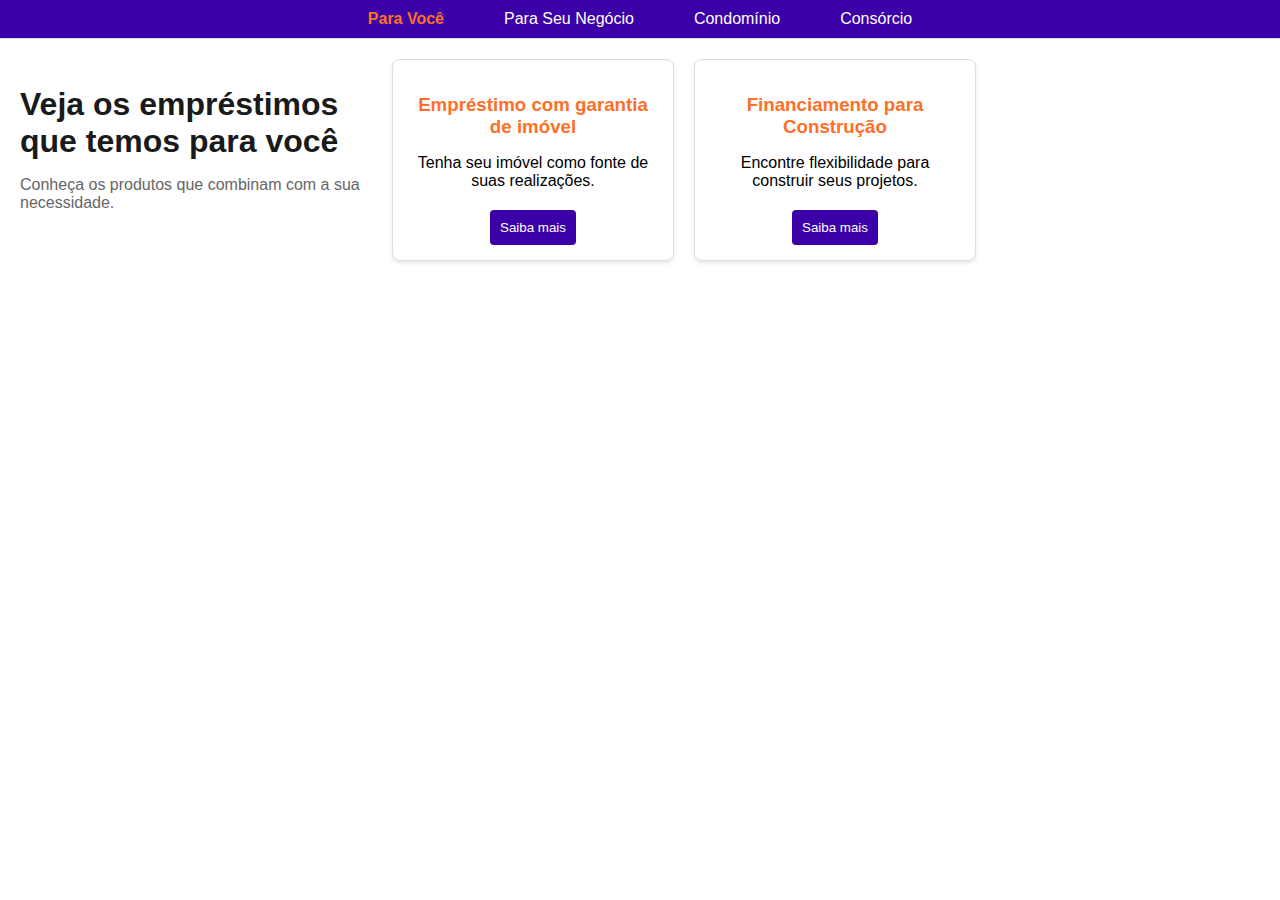
<file: v2/produtos.html>
<style>
    body {
        font-family: Arial, sans-serif;
        margin: 0;
        padding: 0;
    }
    
    .menu-container {
        background-color: #3B00A8;
        border-bottom: 1px solid #ddd;
    }
    
    .menu {
        list-style: none;
        padding: 0;
        margin: 0;
        display: flex;
        justify-content: center;
    }
    
    .menu li {
        margin: 0 20px;
    }
    
    .menu li a {
        text-decoration: none;
        color: #ffffff;
        padding: 10px;
        display: block;
    }
    
    .menu li.active a, .menu li a:hover {
        color: #FF6F27;
        font-weight: bold;
    }
    
    .content-container {
        padding: 20px;
        display: flex;
        justify-content: left;
    }
    
    .content {
        display: none;
    }
    
    .content.active {
        display: flex;
        flex-wrap: wrap;
        gap: 20px;
    }
    
    .card {
        width: 250px;
        border: 1px solid #ddd;
        border-radius: 8px;
        padding: 15px;
        box-shadow: 0 2px 4px rgba(0,0,0,0.1);
        text-align: center;
    }
    
    .card h3 {
        margin-bottom: 10px;
        color: #FF6F27;
    }
    
    .card p {
        margin-bottom: 20px;
    }
    
    .card button {
        background-color: #3B00A8;
        color: white;
        border: none;
        padding: 10px;
        border-radius: 4px;
        cursor: pointer;
    }
    
    .card button:hover {
        background-color: #8058CA;
    }
    
    .dynamic-title {
        text-align: left;
        margin-bottom: 20px;
        max-width: 30%;
    }
    
    .dynamic-title h2 {
        font-size: 2em;
        color: #1a1a1a;
        margin-bottom: 0.5em;
    }
    
    .dynamic-title p {
        font-size: 1em;
        color: #666;
        margin: 0;
    }

</style>
<body>
    <div class="menu-container">
        <ul class="menu">
            <li class="active"><a href="#para-voce">Para Você</a></li>
            <li><a href="#para-seu-negocio">Para Seu Negócio</a></li>
            <li><a href="#condominio">Condomínio</a></li>
            <li><a href="#consorcio">Consórcio</a></li>
        </ul>
    </div>

    <div class="content-container">
        <div class="dynamic-title">
            <h2 id="section-title">Veja os empréstimos que temos para você</h2>
            <p id="section-subtitle">Conheça os produtos que combinam com a sua necessidade.</p>
        </div>
        <section id="para-voce" class="content active">
        </section>
        <section id="para-seu-negocio" class="content">
        </section>
        <section id="condominio" class="content">
        </section>
        <section id="consorcio" class="content">
        </section>
    </div>

    <script>
        document.addEventListener('DOMContentLoaded', function() {
            const menuItems = document.querySelectorAll('.menu li');
            const contentSections = document.querySelectorAll('.content');
            const sectionTitle = document.getElementById('section-title');
            const sectionSubtitle = document.getElementById('section-subtitle');
        
            const cardData = {
                "para-voce": [
                    {
                        title: "Empréstimo com garantia de imóvel",
                        description: "Tenha seu imóvel como fonte de suas realizações."
                    },
                    {
                        title: "Financiamento para Construção",
                        description: "Encontre flexibilidade para construir seus projetos."
                    }
                ],
                "para-seu-negocio": [
                    {
                        title: "Crédito para Capital de Giro",
                        description: "Obtenha recursos para manter seu negócio funcionando."
                    },
                ],
                // Outros dados de cards...
            };
        
            const sectionTitles = {
                "para-voce": {
                    title: "Veja os empréstimos que temos para você",
                    subtitle: "Conheça os produtos que combinam com a sua necessidade."
                },
                "para-seu-negocio": {
                    title: "Opções de crédito para seu negócio crescer",
                    subtitle: "Encontre o financiamento certo para o seu empreendimento."
                },
                // Outros títulos e subtítulos...
            };
        
            function updateTitle(sectionId) {
                if (sectionTitles[sectionId]) {
                    sectionTitle.textContent = sectionTitles[sectionId].title;
                    sectionSubtitle.textContent = sectionTitles[sectionId].subtitle;
                }
            }
        
            function loadCards(sectionId) {
                const section = document.getElementById(sectionId);
                section.innerHTML = "";
        
                if (cardData[sectionId]) {
                    cardData[sectionId].forEach(card => {
                        const cardElement = document.createElement('div');
                        cardElement.className = 'card';
                        cardElement.innerHTML = `
                            <h3>${card.title}</h3>
                            <p>${card.description}</p>
                            <button>Saiba mais</button>
                        `;
                        section.appendChild(cardElement);
                    });
                }
            }
        
            loadCards('para-voce');
            updateTitle('para-voce');
        
            menuItems.forEach(item => {
                item.addEventListener('click', function() {
                    menuItems.forEach(i => i.classList.remove('active'));
                    this.classList.add('active');
        
                    contentSections.forEach(section => section.classList.remove('active'));
        
                    const targetId = this.querySelector('a').getAttribute('href').substring(1);
                    document.getElementById(targetId).classList.add('active');
        
                    loadCards(targetId);
                    updateTitle(targetId);  // Atualiza o título e o subtítulo para a aba ativa
                });
            });
        });

    </script>
</body>
</file>
